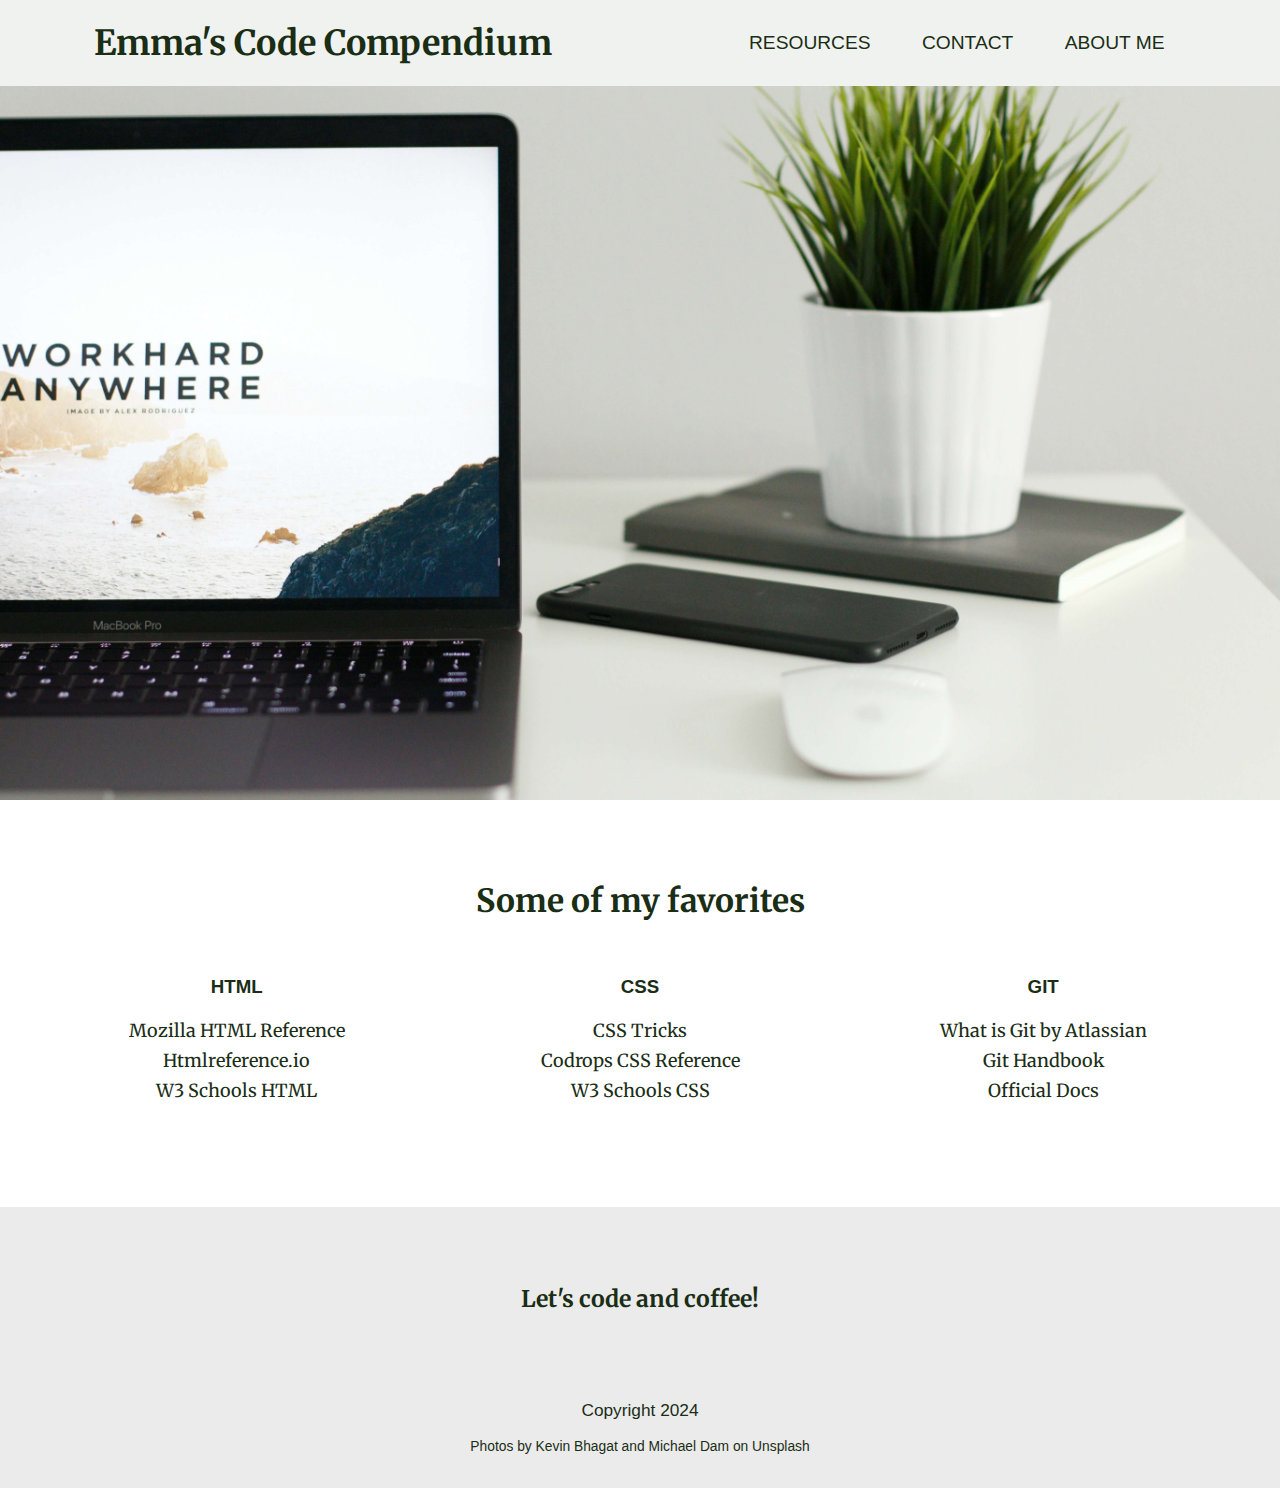
<file: index.html>
<!DOCTYPE html>
<html lang="en">

<head>
  <meta charset="UTF-8">
  <meta name="viewport" content="width=device-width, initial-scale=1.0">
  <meta http-equiv="X-UA-Compatible" content="ie=edge">
  <title>My Code Compendium</title>
  <link href="https://fonts.googleapis.com/css?family=Raleway:400,700&display=swap" rel="stylesheet">
  <link href="https://fonts.googleapis.com/css?family=Merriweather:400,700&display=swap" rel="stylesheet">
  <link rel="stylesheet" href="https://use.fontawesome.com/releases/v5.5.0/css/all.css"
    integrity="sha384-B4dIYHKNBt8Bc12p+WXckhzcICo0wtJAoU8YZTY5qE0Id1GSseTk6S+L3BlXeVIU" crossorigin="anonymous">
  <link rel="stylesheet" href="css/normalize.css">
  <link rel="stylesheet" href="css/main.css">
</head>

<body>
  <header class="homepage-header">
    <div class="top-header">
      <div class="content-wrapper">

        <h1><a href="#">Emma's Code Compendium</a></h1>


        <nav>
          <ul>
            <li><a href="#resources">Resources</a></li>
            <li><a href="#contact">Contact</a></li>
            <li><a href="about.html">About Me</a></li>
          </ul>
        </nav>

      </div>
    </div>

  </header>

  <main>
    <section id="resources">
      <div class="content-wrapper">
        <h2>Some of my favorites</h2>

        <div class="resource">
          <h3>HTML</h3>
          <ul>
            <li><a href="https://developer.mozilla.org/en-US/docs/Web/HTML" target="_blank" rel="noopener">Mozilla HTML
                Reference</a></li>
            <li><a href="https://htmlreference.io/" target="_blank" rel="noopener">Htmlreference.io</a></li>
            <li><a href="https://www.w3schools.com/html/default.asp" target="_blank" rel="noopener">W3
                Schools HTML</a></li>
          </ul>
        </div>


        <div class="resource">
          <h3>CSS</h3>
          <ul>
            <li><a href="https://css-tricks.com/" target="_blank" rel="noopener">CSS Tricks</a></li>
            <li><a href="https://tympanus.net/codrops/css_reference/" target="_blank" rel="noopener">Codrops
                CSS Reference</a></li>
            <li><a href="https://www.w3schools.com/css/default.asp" target="_blank" rel="noopener">W3
                Schools CSS</a></li>
          </ul>
        </div>

        <div class="resource">
          <h3>GIT</h3>
          <ul>
            <li><a href="https://www.atlassian.com/git/tutorials/what-is-git" target="_blank" rel="noopener">What is Git
                by Atlassian</a></li>
            <li><a href="https://guides.github.com/introduction/git-handbook/" target="_blank" rel="noopener">Git
                Handbook</a></li>
            <li><a href="https://git-scm.com/docs" target="_blank" rel="noopener">Official Docs</a></li>
          </ul>
        </div>
      </div>
    </section>
  </main>

  <footer id="contact">
    <h4>Let's code and coffee!</h4>
    <ul class="social-icons">
      <li>
        <a href="https://www.facebook.com/" target="_blank" rel="noopener"><i class="fab fa-facebook-f"></i></a>
      </li>
      <li>
        <a href="https://twitter.com/" target="_blank" rel="noopener"><i class="fab fa-twitter"></i></a>
      </li>
      <li>
        <a href="https://www.instagram.com/" target="_blank" rel="noopener"><i class="fab fa-instagram"></i></a>
      </li>
    </ul>
    <!--footer content-wrapper ends-->
    <div class="copyright">
      <p>Copyright 2024</p>
      <p class="credit">Photos by Kevin Bhagat and Michael Dam on Unsplash</p>
    </div>
  </footer>
</body>

</html>
</file>
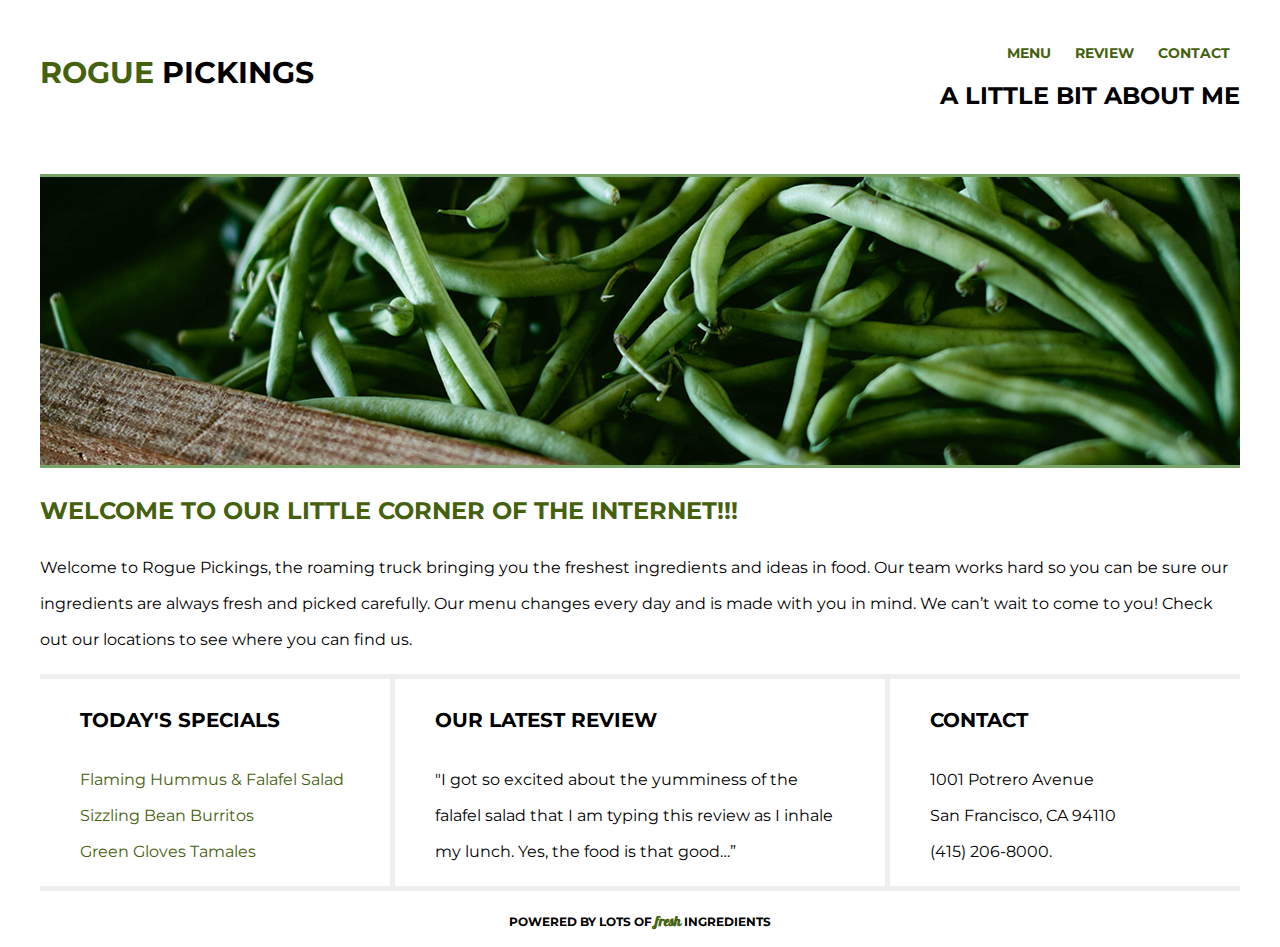
<file: Rogue-Pickings/root/index.html>
<!DOCTYPE html>
<html lang="en">

<head>
    <meta charset="utf-8">
    <title>
        Rogue Pickings
    </title>
    <link rel="stylesheet" href="css/normalize.css">
    <link rel="stylesheet" href="css/main.css">
    <!-- Google Font styles added here -->
    <link rel="preconnect" href="https://fonts.googleapis.com">
    <link rel="preconnect" href="https://fonts.gstatic.com" crossorigin>
    <link href="https://fonts.googleapis.com/css2?family=Galada&family=Montserrat:wght@400;700&display=swap"
        rel="stylesheet">


</head>

<body>
    <header>

        <div class="content-wrapper">
            <!-- Add the <h1> -->

            <!-- Add the <nav> along with the unordered list <ul> and list items <li> that make up the nav -->
            <h1><span>Rogue</span> Pickings</h1>
            <nav>
                <ul>
                    <li><a href="#menu">Menu</a></li>
                    <li><a href="#review">Review</a></li>
                    <li><a href="#contact">Contact</a></li>
                </ul>
                <h2>A little bit about me</h2>
            </nav>
        </div>
    </header>

    <main>
        <section class="top-section">
            <div class="content-wrapper">

                <div class="main-image">
                    <img src="img/green-bean.jpg" , alt: green-bean>

                </div>
                <div class="main-title">
                    <h2>
                        Welcome to our little corner of the internet!!!
                    </h2>
                    <p>
                        Welcome to Rogue Pickings, the roaming truck bringing you the freshest ingredients
                        and ideas in food. Our team works hard so you can be sure our ingredients are always
                        fresh and picked carefully. Our menu changes every day and is made with you in mind.
                        We can’t wait to come to you! Check out our locations to see where you can find us.
                    </p>
                </div>


            </div>
        </section>
        <section class="bottom-section">
            <div class="content-wrapper">
                <div class="section-one" id="menu">
                    <!-- Add the content for the first section -->
                    <h3>
                        Today's Specials
                    </h3>
                    <ul class="menu-list">
                        <li>Flaming Hummus & Falafel Salad</li>
                        <li>Sizzling Bean Burritos</li>
                        <li>Green Gloves Tamales</li>
                    </ul>
                </div>
                <div class="section-two" id="review">
                    <!-- Add the content for the second section -->
                    <h3>
                        Our Latest Review
                    </h3>
                    <p>
                        "I got so excited about the yumminess of the falafel salad that I am
                        typing this review as I inhale my lunch. Yes, the food is that good…”<br>
                    </p>
                </div>
                <div class="section-three" id="contact">
                    <!-- Add the content for the third section -->
                    <h3>
                        Contact
                    </h3>
                    <p>
                        1001 Potrero Avenue <br>San Francisco, CA 94110<br>(415) 206-8000.
                    </p>
                </div>
            </div>
        </section>
    </main>

    <footer>
        <div class="content-wrapper">
            <!-- Add the <h4> -->
            <h4>
                Powered by lots of <span>fresh</span> ingredients
            </h4>
        </div>
    </footer>
</body>

</html>
</file>
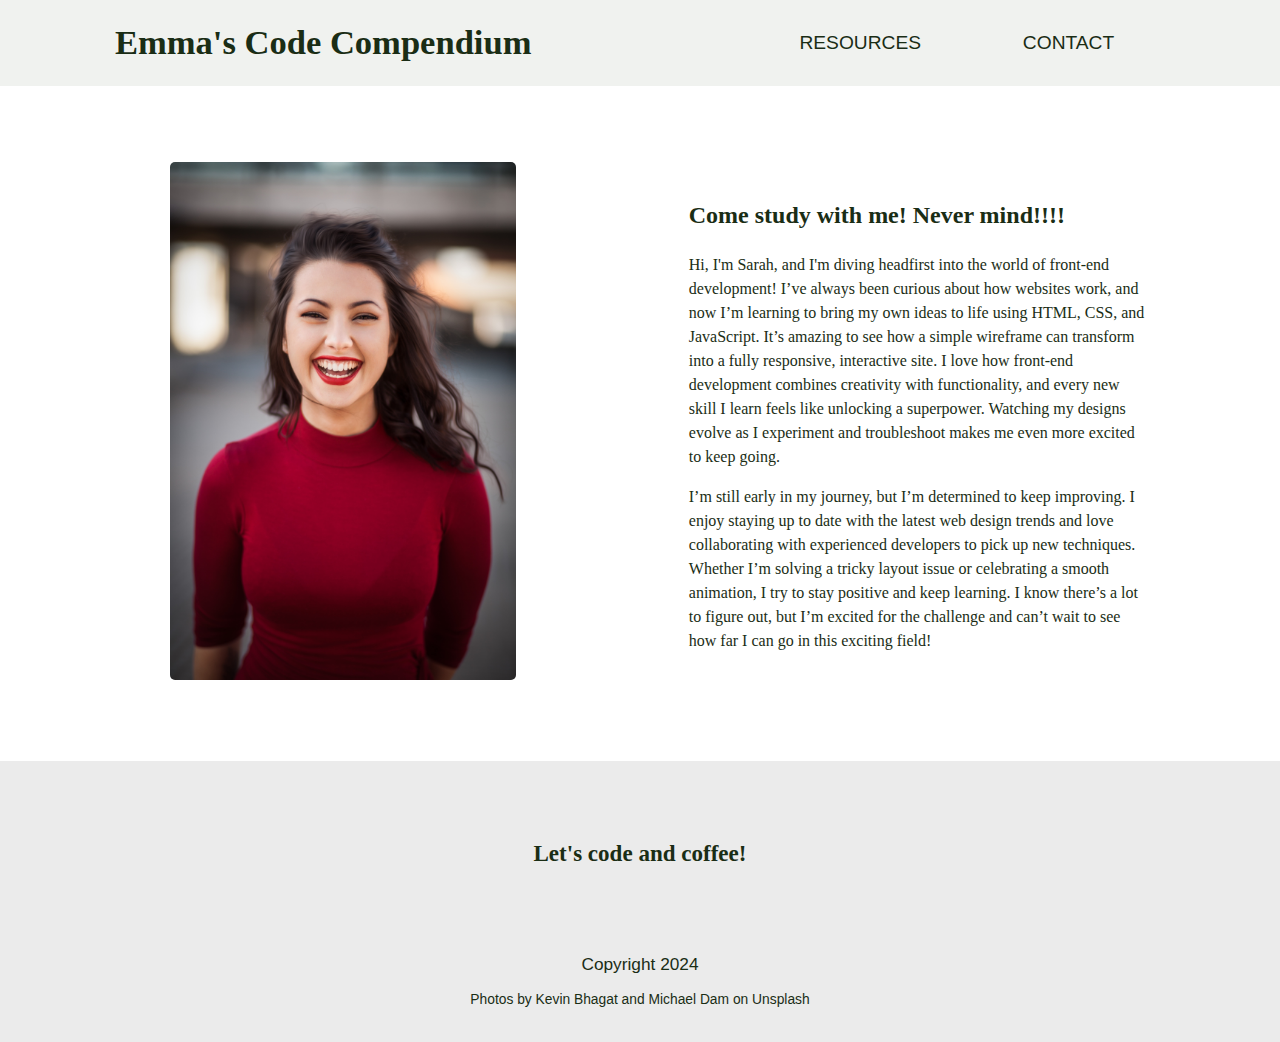
<file: about.html>
<!DOCTYPE html>
<html lang="en">

<head>
  <meta charset="UTF-8">
  <meta name="viewport" content="width=device-width, initial-scale=1.0">
  <meta http-equiv="X-UA-Compatible" content="ie=edge">
  <title>My Code Compendium | About Me</title>
  <link href="https://fonts.googleapis.com/css?family=Raleway:400,700&display=swap" rel="stylesheet">
  <link rel="stylesheet" href="https://use.fontawesome.com/releases/v5.5.0/css/all.css"
    integrity="sha384-B4dIYHKNBt8Bc12p+WXckhzcICo0wtJAoU8YZTY5qE0Id1GSseTk6S+L3BlXeVIU" crossorigin="anonymous">
  <link rel="stylesheet" href="css/normalize.css">
  <link rel="stylesheet" href="css/main.css">
</head>

<body>
  <header>
    <div class="top-header">
      <div class="content-wrapper">

        <h1><a href="index.html">Emma's Code Compendium</a></h1>


        <nav>
          <ul>
            <li><a href="index.html#resources">Resources</a></li>
            <li><a href="#contact">Contact</a></li>
          </ul>
        </nav>

      </div>
    </div>

  </header>

  <main>
    <section id="about">
      <div class="content-wrapper">

        <figure class="bio-image">
          <img src="img/bio-image.jpg" alt="Woman smiling" />
        </figure>


        <div class="bio">
          <h3>Come study with me! Never mind!!!!</h3>
          <p>
            Hi, I'm Sarah, and I'm diving headfirst into the world of front-end development! I’ve always been curious
            about how websites work, and now I’m learning to bring my own ideas to life using HTML, CSS, and JavaScript.
            It’s amazing to see how a simple wireframe can transform into a fully responsive, interactive site. I love
            how front-end development combines creativity with functionality, and every new skill I learn feels like
            unlocking a superpower. Watching my designs evolve as I experiment and troubleshoot makes me even more
            excited to keep going.
          </p>
          <p>
            I’m still early in my journey, but I’m determined to keep improving. I enjoy staying up to date with the
            latest web design trends and love collaborating with experienced developers to pick up new techniques.
            Whether I’m solving a tricky layout issue or celebrating a smooth animation, I try to stay positive and keep
            learning. I know there’s a lot to figure out, but I’m excited for the challenge and can’t wait to see how
            far I can go in this exciting field!
          </p>
        </div>
      </div>
    </section>
  </main>

  <footer id="contact">
    <h4>Let's code and coffee!</h4>
    <ul class="social-icons">
      <li>
        <a href="https://www.facebook.com/" target="_blank" rel="noopener"><i class="fab fa-facebook-f"></i></a>
      </li>
      <li>
        <a href="https://twitter.com/" target="_blank" rel="noopener"><i class="fab fa-twitter"></i></a>
      </li>
      <li>
        <a href="https://www.instagram.com/" target="_blank" rel="noopener"><i class="fab fa-instagram"></i></a>
      </li>
    </ul>
    <!--footer content-wrapper ends-->
    <div class="copyright">
      <p>Copyright 2024</p>
      <p class="credit">Photos by Kevin Bhagat and Michael Dam on Unsplash</p>
    </div>
  </footer>
</body>

</html>
</file>
<file: css/main.css>
/****** BASE STYLES ******/

body {
  font-family: 'Source Sans Pro', sans-serif;
  color: #1a2d15;
  font-size: 16px;
}

a {
  text-decoration: none;
  color: #1a2d15;
  cursor: pointer;
  display: block;
}

a:hover {
  color: #4a803d;
}

img {
  max-width: 100%;
  border-radius: 5px;
}

h4 {
  margin: 0;
  font-size: 1.2em;
}

.content-wrapper {
  width: 90%;
  max-width: 1200px;
  margin: 0 auto;
  overflow: auto;
}

/****** Header ******/

header.homepage-header {
  height: 300px;
  background: url('../img/kevin-bhagat-zNRITe8NPqY-unsplash.jpg');
  background-position: top center;
  background-size: cover;
}

.top-header {
  background-color: #f0f2ef;
}

header .content-wrapper {
  display: flex;
  flex-wrap: wrap;
}

header h1 {
  width: 100%;
  font-family: 'Merriweather', serif;
  font-size: 1.8em;
  color: #1a2d15;
  text-align: center;
}

header h1 a {
  color: #1a2d15;
  text-decoration: none;
}

header a:hover {
  color: #4a803d;
}

nav {
  width: 100%;
}

nav ul {
  display: flex;
  flex-wrap: wrap;
  justify-content: space-around;
  list-style-type: none;
  padding: 0;
}

nav ul li a {
  text-transform: uppercase;
  text-decoration: none;
  font-size: 1em;
  color: #1a2d15;
}

header h2 {
  width: 1000px;
  clear: both;
  padding: 20px 0 20px 25px;
  font-family: 'Merriweather', serif;
  font-size: 72px;
  line-height: 80px;
  color: #1a2d15;
}

header h2 span {
  color: #1a2d15;
}

/****** Resources ******/

#resources {
  background-color: #FFFFFF;
  text-align: center;
}

#resources .content-wrapper {
  padding: 85px 0;
  display: flex;
  flex-wrap: wrap;
  justify-content: center;
}

.resource {
  width: 100%;
}

#resources h2 {
  width: 100%;
  margin: 0 auto;
  padding-bottom: 40px;
  font-size: 32px;
  font-family: 'Merriweather', serif;
  line-height: 32px;
}

#resources ul {
  padding: 0;
}

#resources li {
  font-family: 'Merriweather', serif;
  font-size: 18px;
  line-height: 30px;
  list-style: none;
}

/****** Contact ******/

#contact {
  background-color: #ebebeb;
  text-align: center;
  padding: 50px 0 0 0;
}

#contact .content-wrapper {
  padding: 110px 0;
}

#contact h4 {
  font-family: 'Merriweather', serif;
  line-height: 44px;
  padding: 20px 0;
}

#contact a {
  text-decoration: none;
  color: #1a2d15;
  font-weight: bold;
  font-size: 28px;
}

#contact a:hover {
  color: #4a803d;
}

#contact ul {
  list-style: none;
  padding: 0;
}

#contact ul li {
  display: inline-block;
  padding: 0 5px;
}

.copyright {
  padding-bottom: 20px;
  font-size: 0.9em;
}

.credit {
  color: #1a2d15;
  font-size: 0.8em;
}

/****** About ******/

#about .content-wrapper {
  padding: 60px 0;
  display: flex;
  flex-wrap: wrap;
  justify-content: center;
  align-items: center;
}

.bio-image {
  width: 75%;
}

.bio {
  width: 90%;
}

.bio p {
  font-family: 'Merriweather', serif;
  font-size: 16px;
  line-height: 1.5;
  list-style: none;
}

.bio h3 {
  text-align: center;
  font-family: 'Merriweather', serif;
  font-size: 24px;
}


@media screen and (min-width: 760px) {

  header,
  footer {
    font-size: 1.2em;
  }

  header.homepage-header {
    height: 800px;
  }

  header .content-wrapper {
    justify-content: space-between;
    align-items: center;
  }

  header h1 {
    width: 45%;
  }

  header nav {
    width: 45%;
  }

  header nav ul {
    justify-content: space-evenly;
  }

  #resources .content-wrapper {
    padding: 85px 0;
    display: flex;
    flex-wrap: wrap;
    justify-content: space-between;
  }

  .resource {
    width: 30%;
  }

  #about .content-wrapper {
    justify-content: space-around;
  }

  .bio-image {
    width: 45%;
  }

  .bio {
    width: 40%;
  }

  .bio h3 {
    text-align: left;
  }

}

@media screen and (min-width: 1000px) {
  .bio-image {
    width: 30%;
  }
}
</file>
<file: Rogue-Pickings/root/css/main.css>
/******** GLOBAL STYLES ********/
body {
font-family:'Montserrat', Helvetica, Arial, sans-serif;
font-size: 16px;
color: #000000;
}

h1,
h2,
h3,
h4 {
    font-weight: 700;
    text-transform: uppercase;
}

h1 {
    font-size: 30px;
}

h2 {
    font-size: 24px;
}

h3 {
    font-size: 20px;
}

h4 {
    font-size: 12px;
}

p {
line-height: 36px;
}

.content-wrapper {
width: 1200px;
margin: 0 auto;
overflow: auto;
}

/******** HEADER STYLES ********/
header h1 {
    padding: 36px 0;
    width: 300px;
    float: left;

}

header h1 span {
color: #45610E;
}

header nav {
    padding: 44px 0;
    width: 300px;
    float: right;

}

header nav ul {
    padding: 0;
    margin: 0;
    text-align: right;
}

header nav ul li {
    padding: 0 10px;
    font-size: 14px;
    font-weight: bold;
    text-transform: uppercase;
    display: inline-block;
}

header nav ul li a {
    text-decoration: none;
    color: #45610E;
}

/********  MAIN STYLES ********/
/******** TOP SECTION ********/
.main-image img {
    border-top: 3px solid #77A466;
    border-bottom: 3px solid #77A466;
  
    
}

.main-title h2 {
    color: #45610E;
    padding: 5px 0;  
}

/******** BOTTOM SECTION ********/
.bottom-section .content-wrapper {
    border-top: 5px solid #EEE;
    border-bottom: 5px solid #EEE;
}

.section-one,
.section-two,
.section-three {
    box-sizing: border-box;
    float: left;
    padding: 0 40px;

}

.section-one {
    width: 350px;

}

.section-two {
    width: 500px;
    border-right: 5px solid #EEE;
    border-left: 5px solid #EEE;
}

.section-three {
    width: 350px;
   
}

.bottom-section h3 {
    margin: 30px 0;
}

.menu-list {
    padding-left: 0;
    list-style: none;
   
}

.menu-list li {
    color: #45610E;
    line-height: 36px; 
    

}

/******** FOOTER STYLES ********/
footer {
    margin-top: 8px;
    text-align: center;
}

footer span {
    font-family: "Galada", cursive;
    text-transform: lowercase;
    color:#45610E;
    font-size: 14px;
}
</file>
